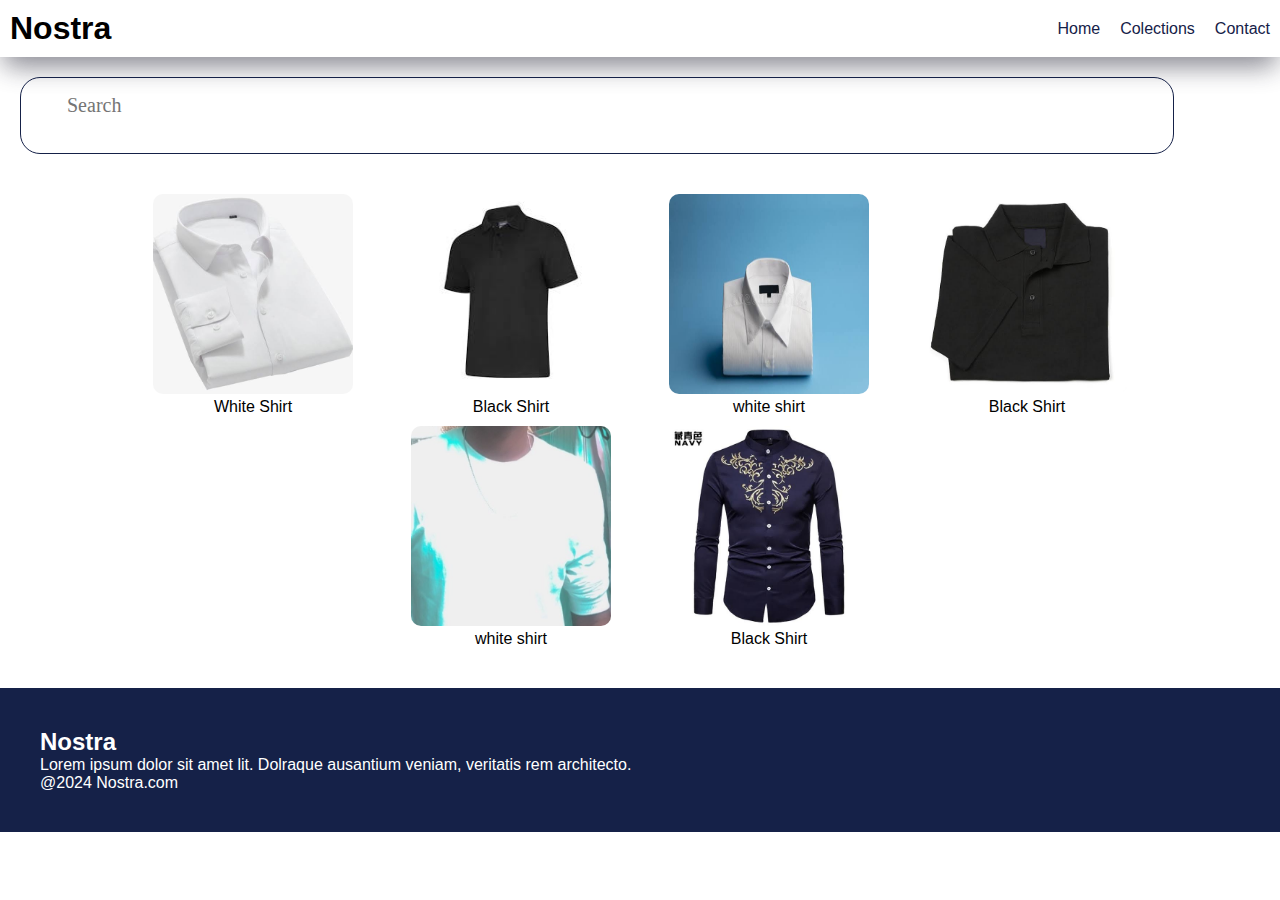
<file: collection.html>
<!DOCTYPE html>
<html lang="en">

<head>
    <meta charset="UTF-8">
    <meta name="viewport" content="width=device-width, initial-scale=1.0">
    <title>Nostra E-commerce Website</title>
    <link rel="stylesheet" href="style.css">
</head>

<body>
    <nav class="nav-bar">
        <h1>Nostra</h1>
        <div class="navbar-links">
            <p class="navbar-link"><a href="index.html">Home</a></p>
            <p class="navbar-link"><a href="collection.html">Colections</a></p>
            <p class="navbar-link"><a href="contact.html">Contact</a></p>

        </div>
        <div class="navbar-menu-toggle" onclick="showNavbar()">
            <i class="fa-solid fa-bars"></i>
        </div>
    </nav>

    <div class="side-navbar">
        <p style="text-align: right;" onclick="closeNavbar()">
            <i class="fa-solid fa-xmark"></i>
        </p>
        <div class="side-navbar-links">
            <p class="navbar-link"><a href="index.html">Home</a></p>
            <p class="navbar-link"><a href="collection.html">Colections</a></p>
            <p class="navbar-link"><a href="contact.html">Contact</a></p>

        </div>
    </div>
    <div class="product-section">
        <form action="" class="product-search">
            <input type="text" id="search" placeholder="Search">
            <i class="fa-solid fa-magnifying-glass"></i>
        </form>
        <div class="products" id="products">
            <div class="product-box">
                <img src="FashionImages/images (1).jpeg" alt="" height="200px" width="200px">
                <p>White Shirt</p>
            </div>
            
            <div class="product-box">
                <img src="FashionImages/images (10).jpeg" alt="" height="200px" width="200px">
                <p>Black Shirt</p>
            </div>
    
            <div class="product-box">
                <img src="FashionImages/images (2).jpeg" alt="" height="200px" width="200px">
                <p>white shirt</p>
            </div>
            <div class="product-box">
                <img src="FashionImages/images (3).jpeg" alt="" height="200px" width="200px">
                <p>Black Shirt</p>
            </div>
            <div class="product-box">
                <img src="FashionImages/images (8).jpg" alt="" height="200px" width="200px">
                <p>white shirt</p>
            </div>
            <div class="product-box">
                <img src="FashionImages/images (21).jpeg" alt="" height="200px" width="200px">
                <p>Black Shirt</p>
            </div>
            
            
        </div>
    </div>

<div class="footer">
    <div class="footer-container">
        <div class="footer-box-1">
            <h2 class="headingText">Nostra</h2>
            <p>Lorem ipsum dolor sit amet lit. Dolraque ausantium veniam, veritatis rem architecto.
            </p>
            <div class="footer-icon-container">
                <i class="fa-brands fa-instagram" style ="color: #ffff; "></i>
                <i class="fa-brands fa-twitter" style ="color: #ffff; "></i>
                <i class="fa-brands fa-facebook" style ="color: #ffff; "></i>
            </div>
            <p>@2024 Nostra.com</p>
        </div>
    </div>
</div>
    <script src="collection.js"></script>
</body>
</html>
</file>
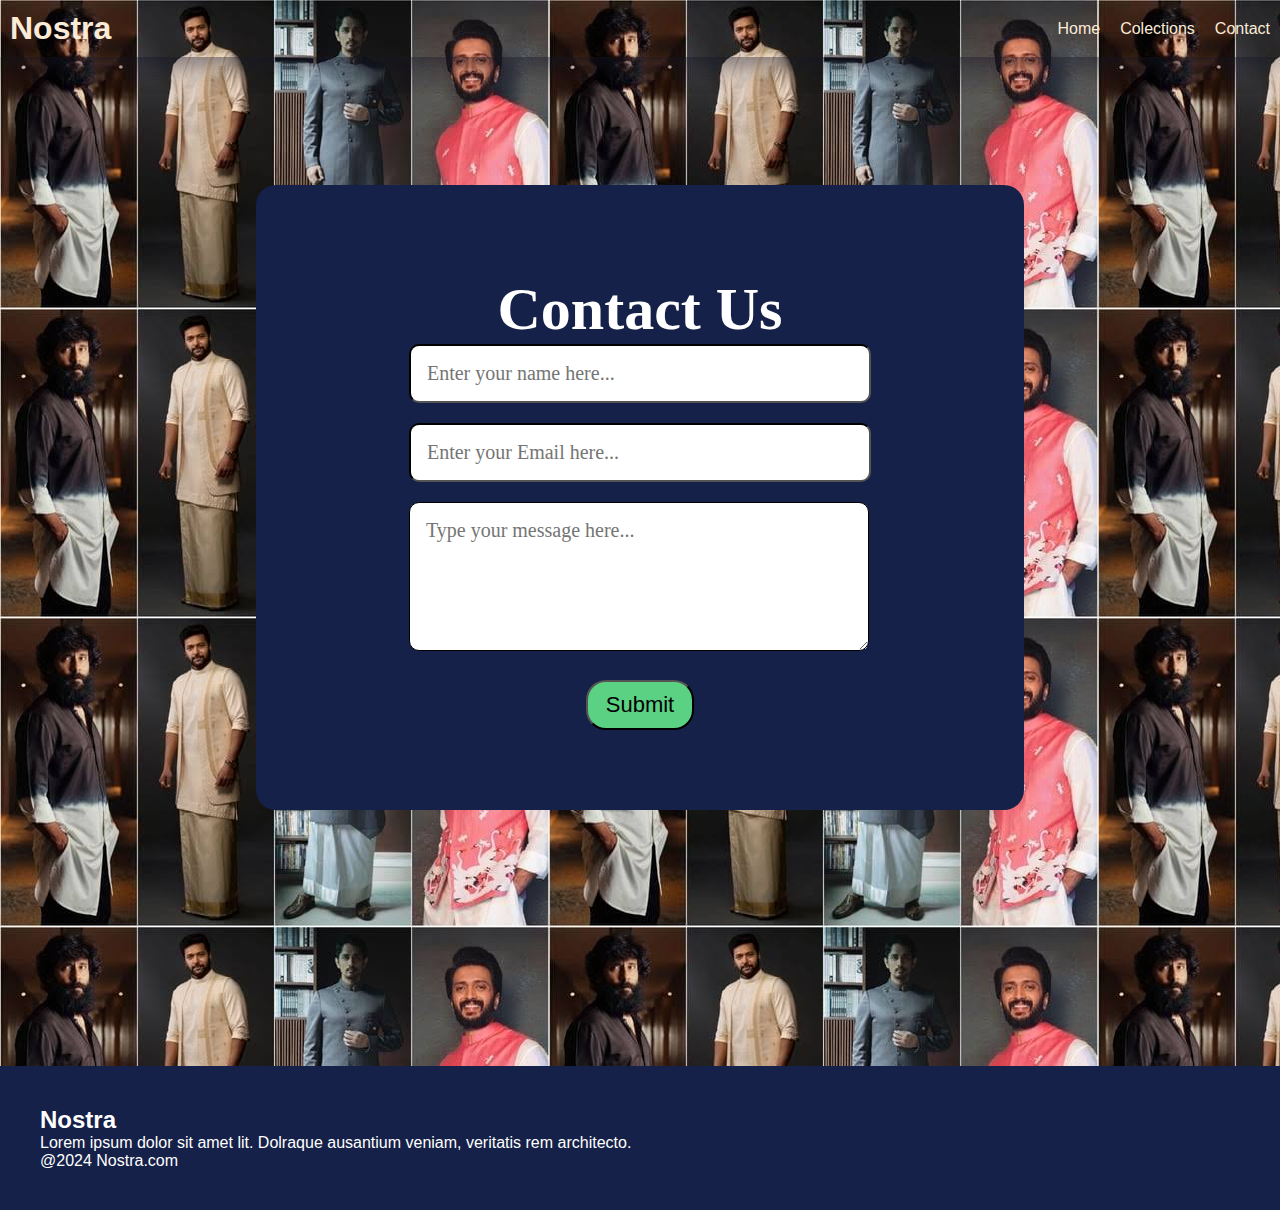
<file: contact.html>
<!DOCTYPE html>
<html lang="en">

<head>
    <meta charset="UTF-8">
    <meta name="viewport" content="width=device-width, initial-scale=1.0">
    <title>Nostra E-commerce Website</title>
    <link rel="stylesheet" href="style.css">
</head>

<body style="background-image: url(./FashionImages/images\ \(12\).jpeg);">
    <nav class="nav-bar">
        <h1 style="color: antiquewhite;">Nostra</h1>
        <div class="navbar-links">
            <p class="navbar-link"><a href="index.html" style="color: antiquewhite;">Home</a></p>
            <p class="navbar-link"><a href="collection.html" style="color: antiquewhite;">Colections</a></p>
            <p class="navbar-link"><a href="contact.html" style="color: antiquewhite;">Contact</a></p>

        </div>
        <div class="navbar-menu-toggle" onclick="showNavbar()">
            <i class="fa-solid fa-bars"></i>
        </div>
    </nav>

    <div class="side-navbar">
        <p style="text-align: right;" onclick="closeNavbar()">
            <i class="fa-solid fa-xmark"></i>
        </p>
        <div class="side-navbar-links">
            <p class="side-navbar-link"><a href="index.html">Home</a></p>
            <p class="side-navbar-link"><a href="collection.html">Collections</a></p>
            <p class="side-navbar-link"><a href="contact.html">Contact</a></p>
        </div>
    </div>



    <div class="contact-container">
        <h1>Contact Us</h1>
        <input type="text" name="name" placeholder="Enter your name here..." required>
        <br>
        <input type="email" name="email" placeholder="Enter your Email here..." required>
        <br>
        <textarea name="Message" id="" cols="30" rows="5" placeholder="Type your message here..." required></textarea>
        <button onclick="submit()" type="submit">Submit</button>
    </div>

    <div class="footer">
        <div class="footer-container">
            <div class="footer-box-1">
                <h2 class="headingText">Nostra</h2>
                <p>Lorem ipsum dolor sit amet lit. Dolraque ausantium veniam, veritatis rem architecto.
                </p>
                <div class="footer-icon-container">
                    <i class="fa-brands fa-instagram" style="color: #ffff; "></i>
                    <i class="fa-brands fa-twitter" style="color: #ffff; "></i>
                    <i class="fa-brands fa-facebook" style="color: #ffff; "></i>
                </div>
                <p>@2024 Nostra.com</p>
            </div>
        </div>
    </div>
<script>
    

function submit()
{
    alert("Submitted Successfully")
}
</script>
</body>


</html>
</file>
<file: style.css>
* {
    padding: 0;
    margin: 0;
}

body {
    background-color: rgb(255, 255, 255);
    font-family: 'Trebuchet MS', 'Lucida Sans Unicode', 'Lucida Grande', 'Lucida Sans', Arial, sans-serif;
}

.nav-bar {
    display: flex;
    justify-content: space-between;
    align-items: center;
    padding: 10px;
    box-shadow: rgba(50, 50, 93, 0.25) 0px 13px 27px -5px, rgba(0, 0, 0, 0.35)0px 13px 27px -5px;
}

.side-navbar {
    background-color: #152148;
    width: 50%;
    height: 100%;
    position: fixed;
    top: 0;
    left: -60%;
    padding: 20px;
    color: rgb(237, 246, 255);
    transition: 2s;
}

.side-navbar-link {
    margin-bottom: 30px;
}

.side-navbar-links a {
    text-decoration: none;
    color: aliceblue;
}

.side-navbar-links a:hover {
    text-decoration: underline;
}

.navbar-links {
    display: flex;
    column-gap: 20px;
}

.navbar-links a {
    text-decoration: none;
    color: #152148;
}

.navbar-menu-toggle {
    display: none;
}

.header {
    display: flex;
    justify-content: center;
    gap: 50px;
    padding: 50px;
}

.header-button {
    padding-left: 20px;
    padding-right: 20px;
    padding-top: 10px;
    padding-bottom: 10px;
    margin-top: 10px;
    background-color: #152148;
    color: rgb(255, 255, 255);
    cursor: pointer;
}

.service {
    padding: 20px;
}

.service-container-1 {
    display: flex;
    justify-content: space-between;
    align-items: center;
    gap: 10px;
}

.service-container-2 {
    display: flex;
    justify-content: space-between;
    align-items: center;
    gap: 10px;
}

.service-container-2 div {
    border-radius: 5px;
    background-color: #e0e3e6;
    padding: 10px;
}

.new-arrival {
    display: flex;
    justify-content: space-around;
    flex-wrap: wrap;
    flex-direction: none;
}

.new-arrival-container {
    position: relative;
    flex-basis: 20%;
}

.new-arrival button {
    padding-left: 10%;
    padding-top: 5%;
    padding-right: 10%;
    padding-bottom: 5%;
    margin-top: 10px;
    color: #152148;
    position: absolute;
    top: 50%;
    left: 18%;
    border-radius: 10px;
    border: none;

}

.news {
    display: flex;
    flex-direction: column;
    align-items: center;
    margin-top: 10px;
}

.news input {
    padding: 11px;
    float: right;
    width: 80vw;
    margin-bottom: 10px;
    border: solid 3px;
}

.news button {
    margin-top: 10px;
    color: #f8fdff;
    background-color: #152148;
    border-radius: 10px;
    padding: 10px;
}

.product-section {
    margin-top: 20px;
}

.product-search {
    width: 90%;
    border: 1px solid #152148;
    margin: 20px;
    border-radius: 20px;
    display: flex;
    justify-content: space-between;
    align-items: center;
    text-align: center;
}

.product-search input {
    border: none;
    background-color: transparent;
    margin-left: 30px;
}

.product-search input:focus-within {
    outline: none;
}

.products {
    padding: 20px;
    display: flex;
    gap: 10px;
    flex-wrap: wrap;
    justify-content: center;

}

.product-box {
    text-align: center;
    flex-basis: 20%;
}

.product-box img {
    border-radius: 10px;
}

.contact-container {
    height: 30%;
    padding: 80px;
    border-radius: 20px;
    margin-top: 10%;
    margin-left: 20%;
    margin-right: 20%;
    margin-bottom: 20%;
    background-color: #152148;
}

.contact-container h1 {
    color: white;
    padding-top: 10px;
    text-align: center;
    font-size: 60px;
    font-family: 'Times New Roman', Times, serif;
}

.contact-container label {
    color: aliceblue;
    font-size: 25px;
    font-family: 'Times New Roman', Times, serif;
}

input {
    font-family: 'Times New Roman', Times, serif;
    background-color: white;
    width: 70%;
    margin-left: 12%;
    font-size: 20px;
    padding: 16px 16px;
    border-radius: 10px;
    border-color: black;
    margin-bottom: 20px;
}

textarea {
    background-color: white;
    width: 70%;
    margin-left: 12%;
    font-size: 20px;
    padding: 16px 16px;
    border-radius: 10px;
    border-color: black;
    margin-bottom: 25px;
    font-family: 'Times New Roman', Times, serif;
}

input:focus-within {
    outline: none;
    border-color: #5bd183;
    border-width: 2px;
}

textarea:focus-within {
    outline: none;
    border-color: #5bd183;
    border-width: 2px;
}

button {
    background-color: #5bd183;
    border-radius: 20px;
    border-color: black;
    font-size: 22px;
    padding: 10px 18px;
    text-align: center;
    display: flex;
    margin: auto;
}

button:hover {
    opacity: 80%;
    cursor: pointer;

}



.footer {
    margin-top: 20px;
    padding: 40px;
    background-color: #152148;
    color: #ffff;
}

@media screen and (max-width:600px) {
    .navbar-menu-toggle {
        display: block;
    }

    .navbar-links {
        display: none;
    }

    .header-image {
        display: none;
    }

    .service-container-1 {
        display: none;
    }

    .service-container-2 {
        flex-direction: column;
    }
    .new-arrival {
        flex-direction: column;
        align-items: center;
    }
}
</file>
